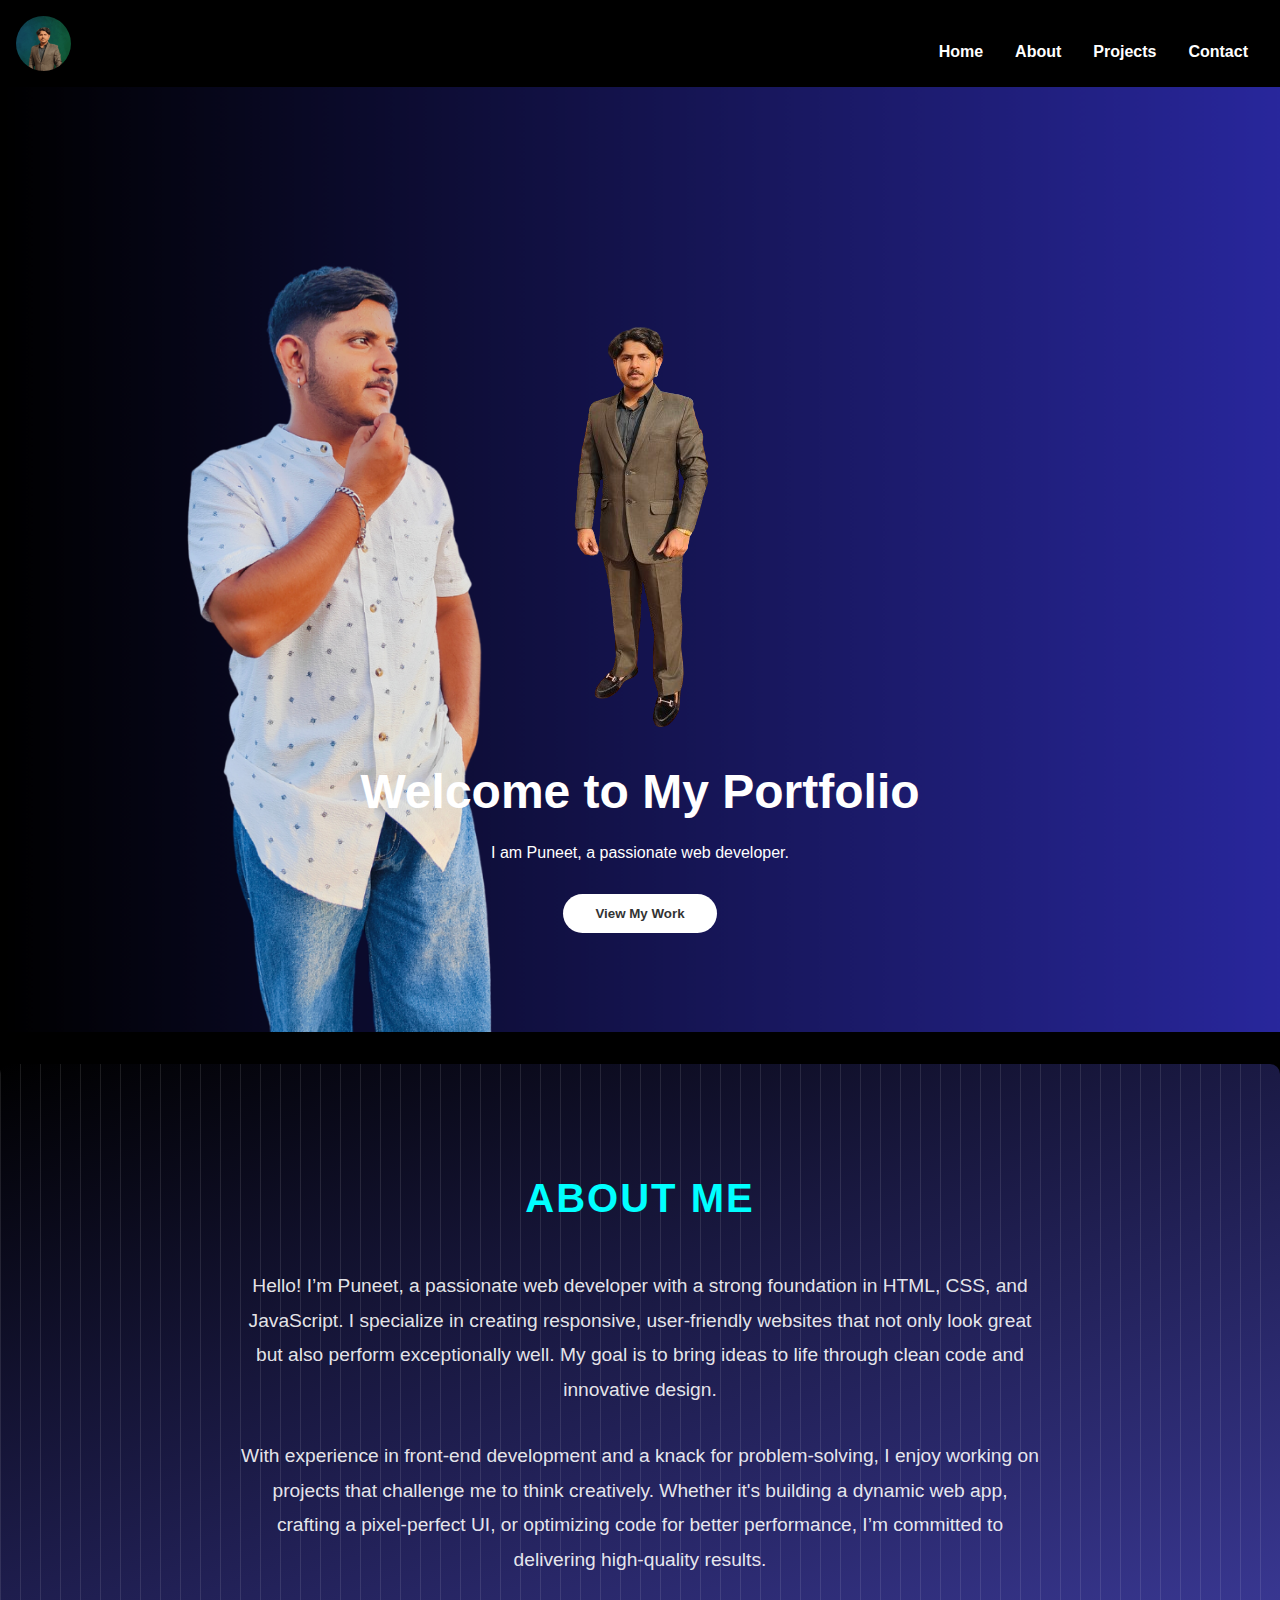
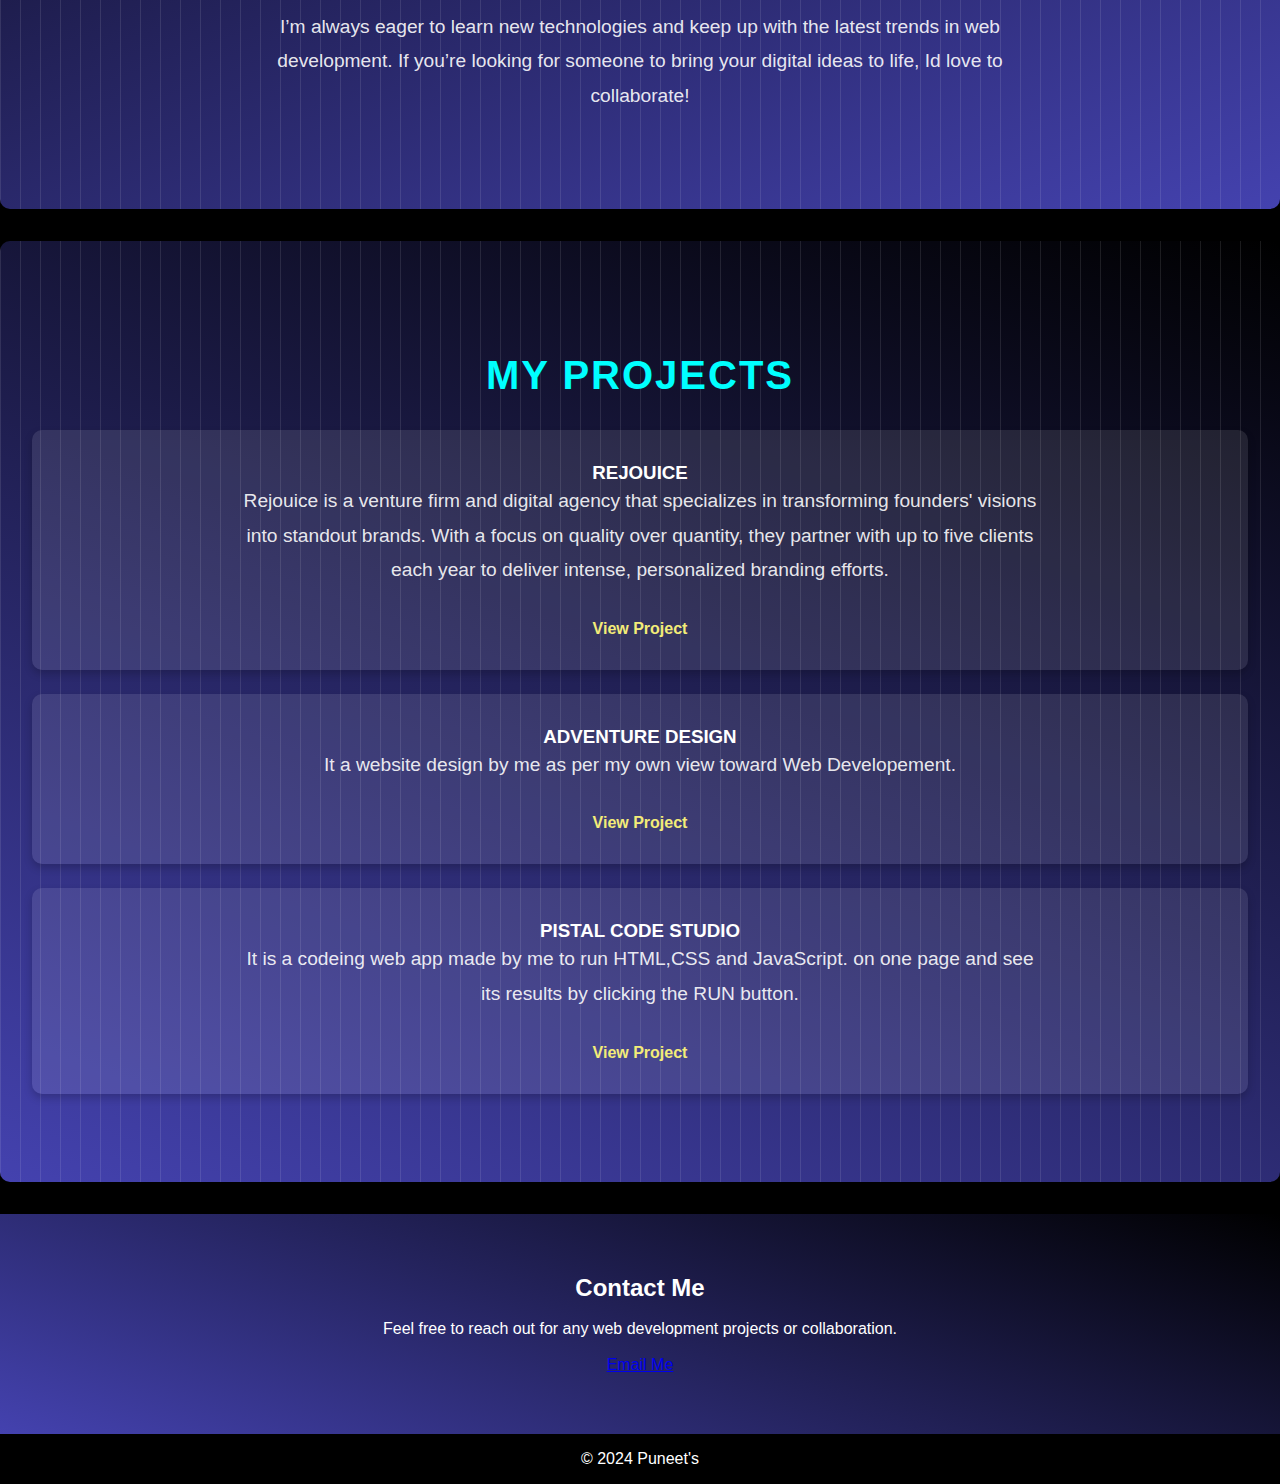
<file: index.html>
<!DOCTYPE html>
<html lang="en">
<head>
    <meta charset="UTF-8">
    <meta name="viewport" content="width=device-width, initial-scale=1.0">
    <title>PUNEET786C</title>
    <link rel="stylesheet" href="style.css">
    
</head>
<body>
    <header>
        <img src="media/LOGO.gif" id="logo" >
       <nav>
            <div class="menu-icon" onclick="toggleMenu()">
                <div class="bar"></div>
                <div class="bar"></div>
                <div class="bar"></div>
            </div>
            <ul id="nav-links">
                <li><a href="#home">Home</a></li>
                <li><a href="#about">About</a></li>
                <li><a href="#projects">Projects</a></li>
                <li><a href="#contact">Contact</a></li>
            </ul>
        </nav>
    </header>

    <section id="home">
        <img src="media/transperent1.png" alt="ME">
        <h1>Welcome to My Portfolio</h1>
        <p>I am Puneet, a passionate web developer.</p>
        <button onclick="scrollToSection('projects')">View My Work</button>
    </section>

    <section id="about">
        <h2>About Me</h2>
    
<p>Hello! I’m Puneet, a passionate web developer with a strong foundation in HTML, CSS, and JavaScript. I specialize in creating responsive, user-friendly websites that not only look great but also perform exceptionally well. My goal is to bring ideas to life through clean code and innovative design.</p>

<p>With experience in front-end development and a knack for problem-solving, I enjoy working on projects that challenge me to think creatively. Whether it's building a dynamic web app, crafting a pixel-perfect UI, or optimizing code for better performance, I’m committed to delivering high-quality results.</p>

<p>I’m always eager to learn new technologies and keep up with the latest trends in web development. If you’re looking for someone to bring your digital ideas to life, Id love to collaborate!</p>
    </section>

    <section id="projects">
        <h2>My Projects</h2>
        <div class="project-card">
            <h3>REJOUICE</h3>
            <p>Rejouice is a venture firm and digital agency that specializes in transforming founders' visions into standout brands. With a focus on quality over quantity, they partner with up to five clients each year to deliver intense, personalized branding efforts.</p>
            <a href="my projects/my website2/html/index.html" target="_blank">View Project</a>
        </div>
        <div class="project-card">
            <h3>ADVENTURE DESIGN</h3>
            <p>It a website design by me as per my own view toward Web Developement.</p>
            <a href="my projects/split/index.html" target="_blank">View Project</a>
        </div>
        <div class="project-card">
            <h3>PISTAL CODE STUDIO</h3>
            <p>It is a codeing web app made by me to run HTML,CSS and JavaScript. on one page and see its results by clicking the RUN button. </p>
            <a href="my projects/texteditor/html/index.html" target="_blank">View Project</a>
        </div>
        <!-- Add more project cards as needed -->
    </section>

    <section id="contact">
        <h2>Contact Me</h2><br>
        <p>Feel free to reach out for any web development projects or collaboration.</p>
        <br>
        <a href="mailto:chauhandavinder29@gmail.com">Email Me</a>
    </section>

    
    <footer>
        <p>&copy; 2024 Puneet's </p>
    </footer>

    <script src="script.js"></script>
</body>
</html>
</file>
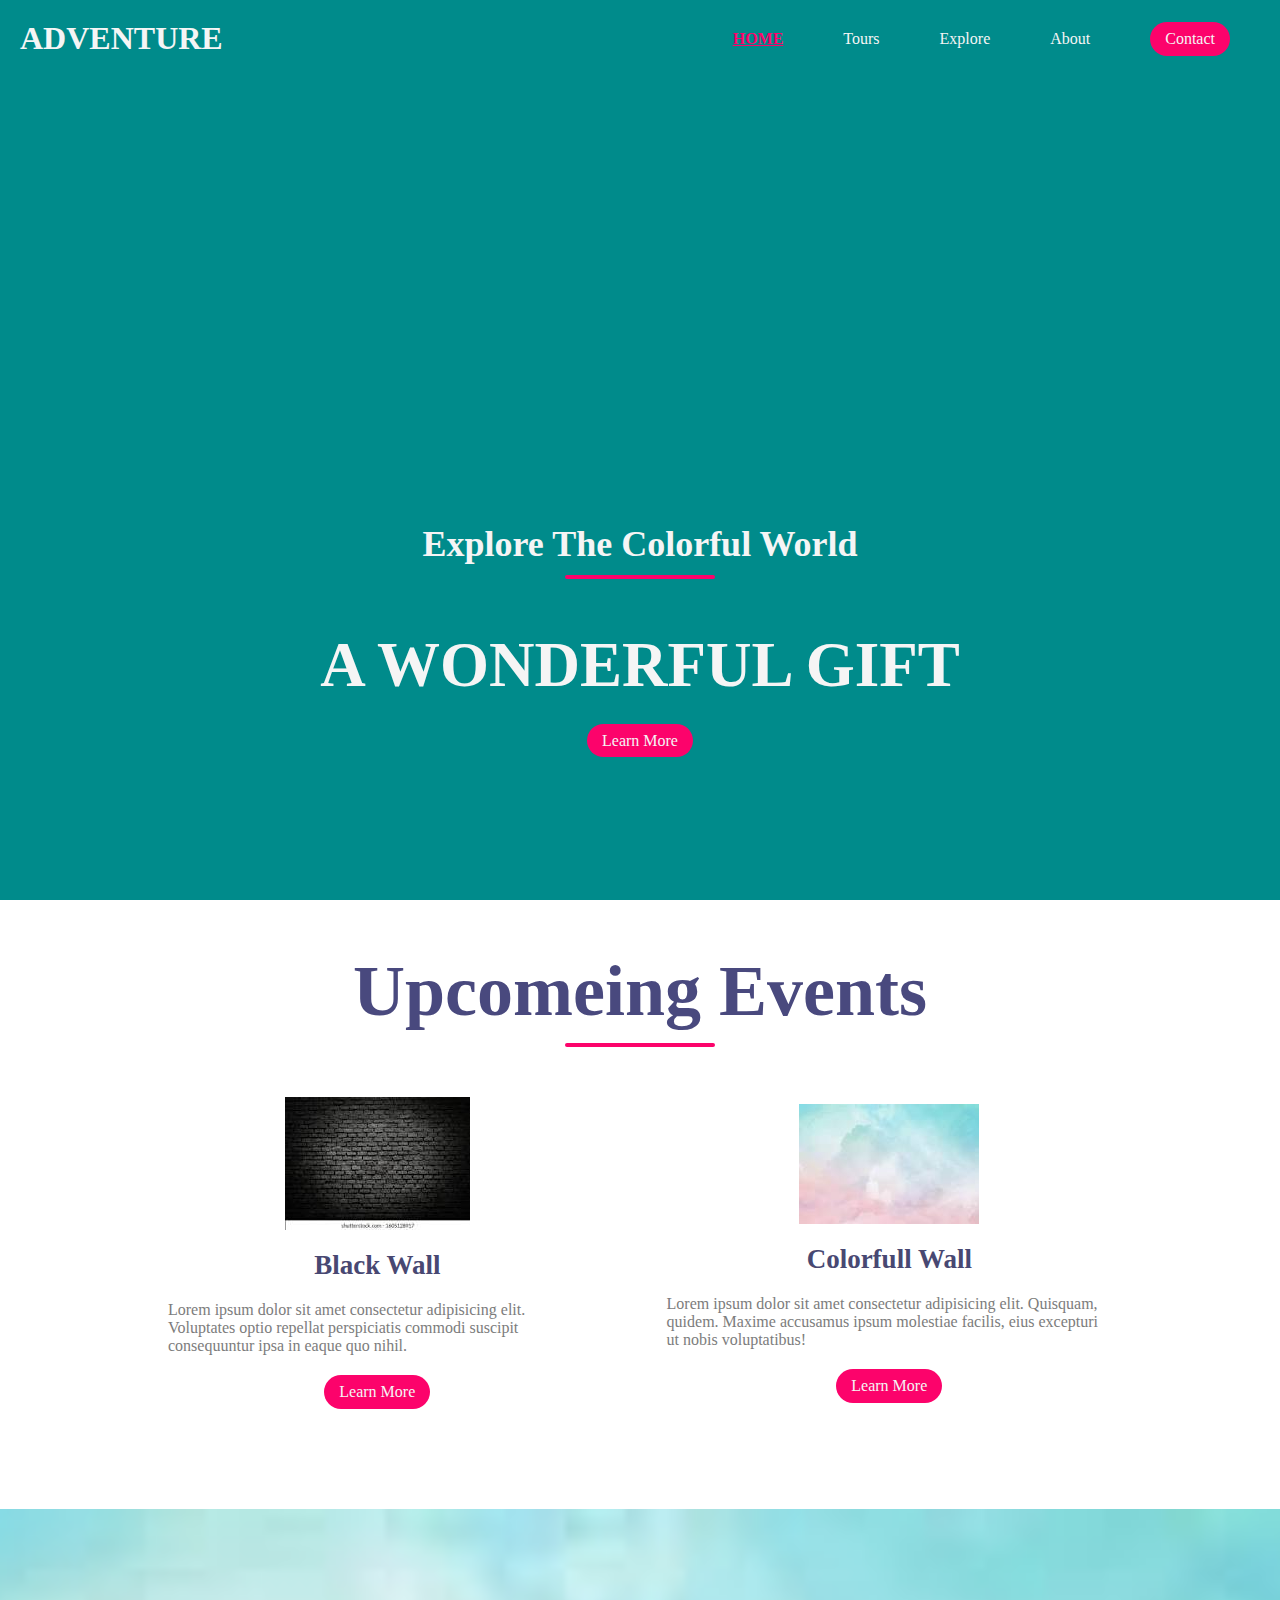
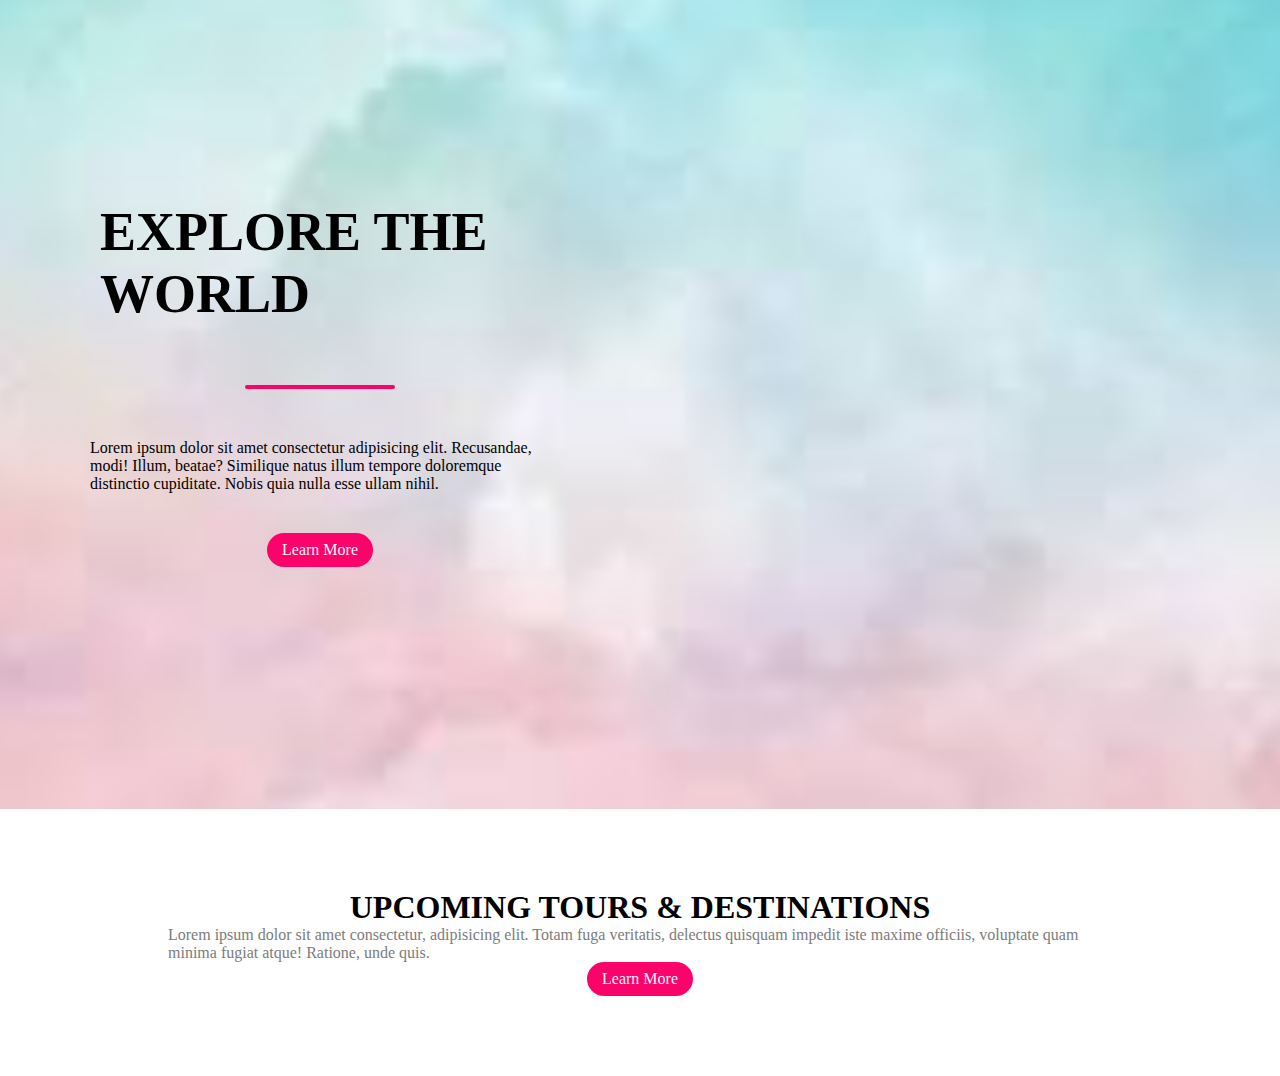
<file: my projects/split/index.html>
<!DOCTYPE html>
<html lang="en">
<head>
  <meta charset="UTF-8">
  <meta name="viewport" content="width=device-width, initial-scale=1.0">
  <title>Document</title>
  <link rel="stylesheet" href="style.css">
</head>
<body>
  <div class="navbar">
    <h1 class="logo">ADVENTURE</h1>
    <ul class="nav-links">
      <li class="active"><a href="#"></a>HOME</li>
      <li><a href="#"></a>Tours</li>
      <li><a href="#"></a>Explore</li>
      <li><a href="#"></a>About</li>
      <li class="ctn"><a href="#"></a>Contact</li>



    </ul>
    <img src="meu.png" alt="ham" class="menu-btn">
  </div>
<header>
  <div class="header-content">
    <h2>Explore The Colorful World</h2>
    <div class="line"></div>
    <h1> A WONDERFUL GIFT</h1>
    <a href="#" class="ctn">Learn More</a>
  </div>
</header>
<section class="events">
  <div class="title">
    <h1>Upcomeing Events</h1>
    <div class="line"></div>
  </div>
  <div class="row">
    <div class="col">
      <img src="brick.jpg" alt="">
      <h4>Black Wall</h4>
      <p>Lorem ipsum dolor sit amet consectetur adipisicing elit. Voluptates optio repellat perspiciatis commodi suscipit consequuntur ipsa in eaque quo nihil.</p>
      <a href="#" class="ctn">Learn More</a>
    </div>
  
  
  <div class="col">
    <img src="background.jpg" alt="">
    <h4>Colorfull Wall</h4>
    <p>Lorem ipsum dolor sit amet consectetur adipisicing elit. Quisquam, quidem. Maxime accusamus ipsum molestiae facilis, eius excepturi ut nobis voluptatibus!</p>
    <a href="#" class="ctn">Learn More</a>
  </div>
</div>
</section>
<section class="explore">
 <div class="explore-content">
  <h1>EXPLORE THE WORLD</h1>
  <div class="line"></div>
  <p>Lorem ipsum dolor sit amet consectetur adipisicing elit. Recusandae, modi! Illum, beatae? Similique natus illum tempore doloremque distinctio cupiditate. Nobis quia nulla esse ullam nihil.</p>
  <a href="#" class="ctn">Learn More</a>
 </div>
</section>
<section class="tours">
  <div class="row">
    <div class="col">
      <h1>UPCOMING TOURS & DESTINATIONS</h1>
      <p>Lorem ipsum dolor sit amet consectetur, adipisicing elit. Totam fuga veritatis, delectus quisquam impedit iste maxime officiis, voluptate quam minima fugiat atque! Ratione, unde quis.</p>
      <a href="#" class="ctn">Learn More</a>
    </div>
  </div>
</section>
<script>
  const menuBtn = document.querySelector('.menu-btn')
  const navlinks = document.querySelector('.nav-links')

  menuBtn.addEventListener('click',()=>{
    navlinks.classList.toggle('mobile-menu')
  })
</script>
  
</body>
</html>
</file>
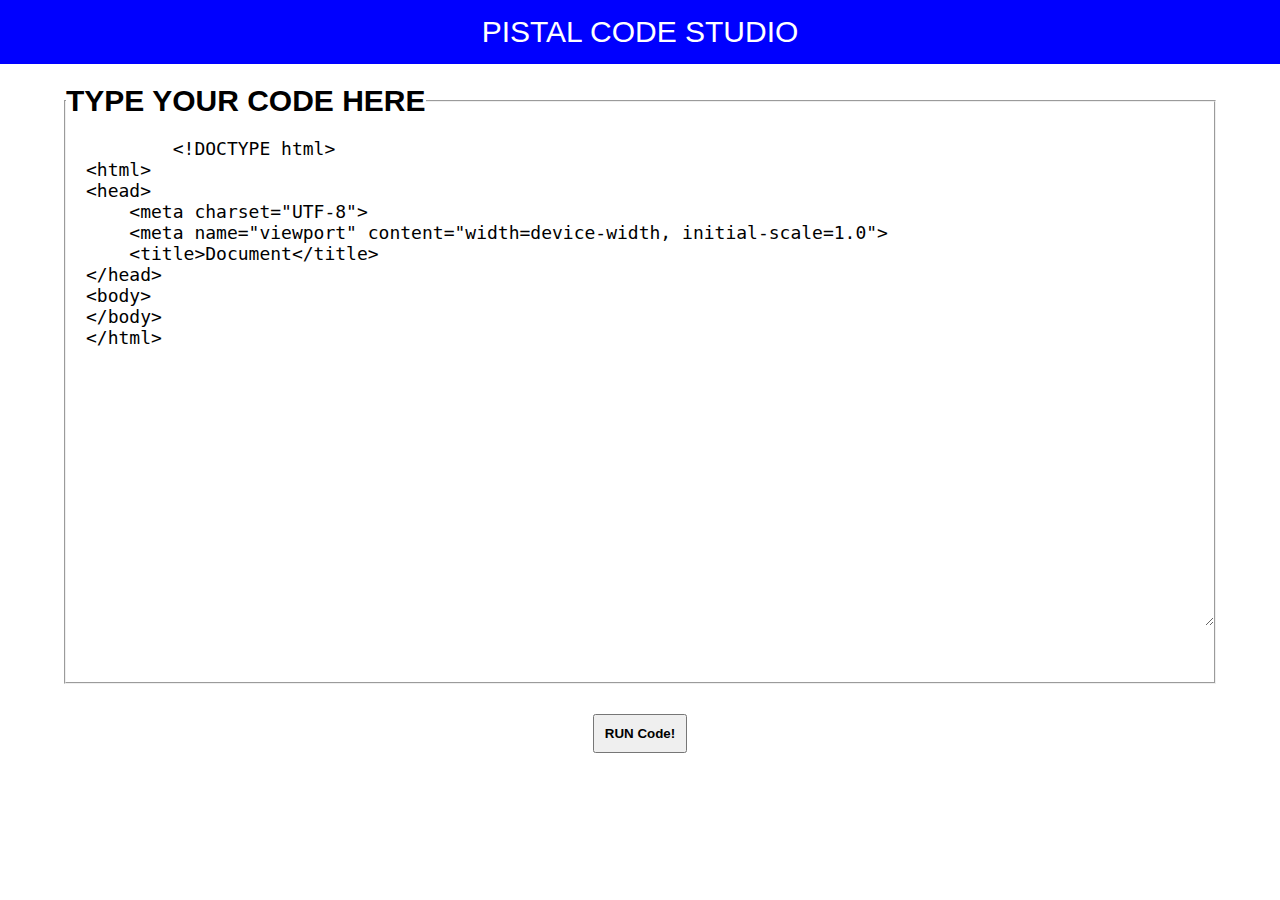
<file: my projects/texteditor/html/index.html>
<!DOCTYPE html>
<html lang="en">
<head>
    <meta charset="UTF-8">
    <meta name="viewport" content="width=device-width, initial-scale=1.0">
    <title>Document</title>
    <link rel="stylesheet" href="../css/style.css"/>
    <link
    rel="stylesheet"
    href="https://cdnjs.cloudflare.com/ajax/libs/animate.css/4.1.1/animate.min.css"/>
    <script src="../JS/script.js"></script>
</head>
<body>
  <header style="font-family: sans-serif;text-align: center;" >PISTAL CODE STUDIO</header>
  <fieldset id="Code_Box">
    <legend> TYPE YOUR CODE HERE</legend>
    <textarea id="CODE">
        <!DOCTYPE html>
<html>
<head>
    <meta charset="UTF-8">
    <meta name="viewport" content="width=device-width, initial-scale=1.0">
    <title>Document</title>
</head>
<body>
</body>
</html>
    </textarea>
</fieldset>

<fieldset id="result_box">
  <legend>YOUR CODE RESULT</legend>
  <div id="result"></div>
</fieldset>
<center>
  <button id="run_btn" onclick="run()">RUN Code!</button>
  <button id="icon" onclick="back()">Return to Code !</button>
</center>  
</body>
</html>
</file>
<file: style.css>
* {
    margin: 0;
    padding: 0;
    box-sizing: border-box;
    font-family: 'Arial', sans-serif;
}
body,html{
    background-color: black;
    font-family: -apple-system ;
    
}


/* Header */
header {
    background-color: #000000;
    color: #fff;
    padding: 1rem;
    text-align: center;
    position: sticky;
    top: 0;
    z-index: 1000;
    display: flex;
    justify-content: space-between;
    align-items: center;

}
#logo{
    width: 55px;
    border-radius: 50%;
}

nav ul {
    list-style: none;
    display: flex;
    justify-content: center;
}

nav ul li {
    margin: 0 1rem;
}

nav ul li a {
    color: #fff;
    text-decoration: none;
    font-weight: bold;
}


/* Home Section */
#home {
    height: 105vh;
    background-image: url('about.png');
    background-size: cover;

    color: #fff;
    display: flex;
    flex-direction: column;
    justify-content: center;
    align-items: center;
    text-align: center;
    padding: 2rem;
    animation: appear linear;
    animation-timeline: view();
    animation-range: entry 0% cover 20% ;
    transition: all 1s ease;
}
.tbg{
    display: none;
}

#home h1 {
    font-size: 3rem;
    margin-bottom: 25px;
    animation: home 1s ease;
    
}

#home button {
    background-color: #fff;
    color: #333;
    padding: 0.75rem 2rem;
    border: none;
    cursor: pointer;
    margin-top: 2rem;
    border-radius: 50px;
    font-weight: bold;
    transition: all 0.5s ease-in-out ;
}
#home button:hover{
    background-color:#000000;
    color: #fff;
    padding: 1.0rem;
    font-size: 20px;
}

/* About Section */

#about {

    padding: 4rem 2rem;
    background: linear-gradient(160deg, #000000, #4442af);
    color: #fff;
    text-align: center;
    position: relative;
    overflow: hidden;
    border-radius: 10px;
    box-shadow: 0 8px 16px rgba(0, 0, 0, 0.2);
    margin: 2rem 0;
    animation: appear linear;
    animation-timeline: view();
    animation-range: entry 0% cover 20%;
}

/* Grid Background */
#about::before {
    content: "";
    position: absolute;
    top: 0;
    left: 0;
    width: 100%;
    height: 100%;
    background: linear-gradient(90deg, rgba(255,255,255,0.1) 1px, transparent 1px);
    background-size: 20px 20px;
    z-index: 1;
}

#about h2 {
   
    font-size: 2.5rem;
    margin-bottom: 3rem;
    position: relative;
    z-index: 2;
    font-weight: bold;
    text-transform: uppercase;
    letter-spacing: 2px;
    animation: appear linear;
    animation-timeline: view();
    animation-range: entry 0% cover 20% ;
    transition: all 1s ease;
    color: cyan;
    margin-top: 3rem;
}

#about p {
    font-size: 1.2rem;
    line-height: 1.8;
    max-width: 800px;
    margin: 0 auto 2rem auto;
    position: relative;
    z-index: 2;
    color: rgba(255, 255, 255, 0.9);
  
   
}

/* Button for Call to Action */
#about button {
    background-color: #af4261;
    color: #fff;
    border: none;
    padding: 0.75rem 2rem;
    font-size: 1rem;
    border-radius: 25px;
    cursor: pointer;
    transition: background-color 0.3s ease;
    position: relative;
    z-index: 2;
}

#about button:hover {
    background-color: #f3ec78;
    color: #af4261;
}

/* Projects Section */
/* Projects Section */
#projects {
    padding: 4rem 2rem;
    background: linear-gradient(-160deg, #000000, #4442af);
    color: #fff;
    text-align: center;
    position: relative;
    overflow: hidden;
    border-radius: 10px;
    box-shadow: 0 8px 16px rgba(0, 0, 0, 0.2);
    margin: 2rem 0;
    animation: appear linear;
    animation-timeline: view();
    animation-range: entry 0% cover 30% ;
    transition: all 1s ease;
}

/* Grid Background */
#projects::before {
    content: "";
    position: absolute;
    top: 0;
    left: 0;
    width: 100%;
    height: 100%;
    background: linear-gradient(90deg, rgba(255,255,255,0.1) 1px, transparent 1px);
    background-size: 20px 20px;
    z-index: 1;
}

#projects h2 {
    font-size: 2.5rem;
    margin-bottom: 2rem;
    position: relative;
    z-index: 2;
    font-weight: bold;
    text-transform: uppercase;
    letter-spacing: 2px;
    color:cyan;
    margin-top: 3rem;
}

#projects p {
    font-size: 1.2rem;
    line-height: 1.8;
    max-width: 800px;
    margin: 0 auto 2rem auto;
    position: relative;
    z-index: 2;
    color: rgba(255, 255, 255, 0.9);
}

/* Project Cards */
.project-card {
    background-color: rgba(255, 255, 255, 0.1);
    padding: 2rem;
    margin: 1.5rem 0;
    border-radius: 10px;
    box-shadow: 0 4px 8px rgba(0, 0, 0, 0.2);
    position: relative;
    z-index: 2;
    transition: transform 0.3s ease;
}

.project-card:hover {
    transform: translateY(-10px);
}

.project-card a {
    color: #f3ec78;
    text-decoration: none;
    font-weight: bold;
    transition: color 0.3s ease;
}

.project-card a:hover {
    color: #af4261;
}

/* Button for Call to Action */
#projects button {
    background-color: #af4261;
    color: #fff;
    border: none;
    padding: 0.75rem 2rem;
    font-size: 1rem;
    border-radius: 25px;
    cursor: pointer;
    transition: background-color 0.3s ease;
    position: relative;
    z-index: 2;
    margin-top: 2rem;
}

#projects button:hover {
    background-color: #f3ec78;
    color: #af4261;
}


/* Contact Section */
#contact {
    padding: 60px 20px;
    background: linear-gradient(-160deg, #000000, #4442af);
    color: #fff;
    text-align: center;
  }
  
  .contact-container {
    max-width: 800px;
    margin: 0 auto;
    background-color: rgba(255, 255, 255, 0.1);
    padding: 40px;
    border-radius: 15px;
    box-shadow: 0 10px 30px rgba(0, 0, 0, 0.2);
    backdrop-filter: blur(10px);
  }
  
  .contact-container h2 {
    font-size: 2.8rem;
    margin-bottom: 30px;
    font-family: 'Poppins', sans-serif;
    letter-spacing: 2px;
    color: cyan;
  }
  
  .contact-container address {
    font-style: normal;
    font-size: 1.2rem;
    margin-bottom: 20px;
    line-height: 1.6;
  }
  
  .contact-container p {
    margin: 10px 0;
    font-size: 1.1rem;
  }
  
  .contact-container a {
    color: #fff;
    text-decoration: none;
    font-weight: 500;
    transition: all 0.3s ease;
  }
  
  .contact-container a:hover {
    color: #ffd700;
    transform: translateY(-5px);
  }
  
  .social-links {
    margin-top: 30px;
  }
  
  .social-links a {
    display: inline-block;
    margin: 0 15px;
    font-size: 1.3rem;
    padding: 10px 15px;
    border-radius: 50px;
    background-color: rgba(255, 255, 255, 0.2);
    transition: all 0.3s ease;
  }
  
  .social-links a:hover {
    background-color: cyan;
    transform: scale(1.1);
  }

/* Footer */
footer {
    background-color: #000000;
    color: #fff;
    text-align: center;
    padding: 1rem;
}
.menu-icon {
    display: none;
    cursor: pointer;
    flex-direction: column;
    justify-content: space-between;
    width: 30px;
    height: 21px;
    margin-left: 60vmin;
    transition: transform 0.5s ease-in-out;
}

.bar {
    height: 3px;
    background-color: #fff;
    border-radius: 5px;
    transition: all 0.5s ease-in-out;
}

/* Menu Active Animation */
.menu-icon.active .bar:nth-child(1) {
    transform: translateY(9px) rotate(45deg);
}

.menu-icon.active .bar:nth-child(2) {
    opacity: 0;
}

.menu-icon.active .bar:nth-child(3) {
    transform: translateY(-9px) rotate(-45deg);
}

/* Hide menu on mobile by default */
#nav-links {
    list-style: none;
    display: flex;
    justify-content: center;
    margin-top: 1rem;
}
#nav-links li a:hover , #nav-links li a.active {
    font-size: 20px;
    padding: 5px;
    border-radius: 10px;
    color: #2575fc;
    background-color:#000;
    
}





#nav-links li a {
    color: #fff;
    transition: all 0.5s ease-in-out;
}
@keyframes appear{
    from{
        opacity: 0;
        transform: translateX(-1000px);
    }
    to{
        opacity: 1;
        transform: translateX(0px);
    }
    
}


@media (max-width: 768px) {
    #home {
    background-image:url('media/background.png');
    }
    .tbg{
        display: block;
        position:relative;
        width: 300px;
        height: 400px;
        margin-top: -200px;
        animation: TBG 1s forwards alternate;
        animation-iteration-count: 1;
        animation-delay: 0s;
        
    }
    
   
    @keyframes TBG {
        0%{
            width: 300px;
            height: 400px;
            transform: translatey(-1000px) translatex(0px) ;
        }
        100%{
            width: 300px;
            height: 400px;
            transform: translatey(0px)translatex(0px);

        }
        
    }
    #home h1 {
        font-size: 2rem;
        margin-bottom: 25px;
        animation: line 1s ease forwards;
        margin-top: -30px;
      }
    
    @keyframes line {
        0%{
            font-size: 1rem;
            margin-bottom: 25px;
            transform: translateX(1000px);
        }
        50%{
            
        }
        100%{
            font-size: 2rem;
            margin-bottom: 20px;
            transform:translateX(0px);
        }
        
    }
    #home p {
        animation: homep 1s ease forwards;
    }
    @keyframes homep {
        0%{
            transform: translateX(1000px);
        }
        50%{
            
        }
        100%{
            transform:translateX(0px);
        }
        
    }
    #home button {
        background-color: #fff;
        color: #333;
        font-weight: bold;
        padding: 0.75rem 2rem;
        border: none;
        cursor: pointer;
        margin-top: 2rem;
        border-radius: 50px;
        font-weight: bold;
        animation: line 1s ;
    }
    #home button:hover{
        background-color: seagreen;
        padding: 10px;
        font-weight: 100;
        font-size: 1.5rem;
    }
    #about {
        padding: 4rem 2rem;
        background: linear-gradient(160deg, #000000, #4442af);
        color: #fff;
        text-align: center;
        position: relative;
        overflow: hidden;
        border-radius: 10px;
        box-shadow: 0 8px 16px rgba(0, 0, 0, 0.2);
        margin: 2rem 0;
        animation: appear linear;
        animation-timeline: view();
        animation-range: entry 0% cover 20% ;
        transition: all 1s ease;
    }
    
    #projects {
        padding: 4rem 2rem;
        background: linear-gradient(-160deg, #000000, #4442af);
        color: #fff;
        text-align: center;
        position: relative;
        overflow: hidden;
        border-radius: 10px;
        box-shadow: 0 8px 16px rgba(0, 0, 0, 0.2);
        margin: 2rem 0;
        animation: appear linear;
        animation-timeline: view();
        animation-range: entry 0% cover 20% ;
        transition: all 1s ease;
       
    }
    @keyframes appear{
        from{
            opacity: 0;
            transform: translateX(-90px);
        }
        to{
            opacity: 1;
            transform: translateX(0px);
        }
        
    }

    #contact {
        padding: 60px 20px;
        background: linear-gradient(135deg, #6a11cb 0%, #2575fc 100%);
        color: #fff;
        text-align: center;
      }
      
      .contact-container {
        max-width: 800px;
        margin: 0 auto;
        background-color: rgba(255, 255, 255, 0.1);
        padding: 40px;
        border-radius: 15px;
        box-shadow: 0 10px 30px rgba(0, 0, 0, 0.2);
        backdrop-filter: blur(10px);
      }
      
      .contact-container h2 {
        font-size: 2.8rem;
        margin-bottom: 30px;
        font-family: 'Poppins', sans-serif;
        letter-spacing: 2px;
        color: #fff;
      }
      
      .contact-container address {
        font-style: normal;
        font-size: 1.2rem;
        margin-bottom: 20px;
        line-height: 1.6;
      }
      
      .contact-container p {
        margin: 10px 0;
        font-size: 1.1rem;
      }
      
      .contact-container a {
        color: #fff;
        text-decoration: none;
        font-weight: 500;
        transition: all 0.3s ease;
      }
      
      .contact-container a:hover {
        color: #ffd700;
        transform: translateY(-5px);
      }
      
      .social-links {
        margin-top: 30px;
      }
      
      .social-links a {
        display: inline-block;
        margin: 0 15px;
        font-size: 1.3rem;
        padding: 10px 15px;
        border-radius: 50px;
        background-color: rgba(255, 255, 255, 0.2);
        transition: all 0.3s ease;
      }
      
      .social-links a:hover {
        background-color: rgba(255, 255, 255, 0.4);
        transform: scale(1.1);
      }
      
   
    .menu-icon {
        display: flex;

    }

    #nav-links {
        display: none;
        flex-direction: column;
        align-items: center;
        width: 50%;
        background-color: #333;
        transition: max-height 0.5s ease-in-out;
        overflow: hidden;
        max-height: 0;
    
     
        
    }
  

    #nav-links.active {
        display: flex;
        max-height: 500px;
        position: absolute;
        animation: nav_ane 1s ease-in-out;
        border-radius: 20px;
    }
    @keyframes nav_ane {
        from{
            opacity: 0;
            transform: translateX(180deg);
          
           
        }
        to{
            opacity: 1;
            transform: translateX(0deg);
          
        
        }
    }

    #nav-links li  {
        margin: 1rem 0;
        transition: all 1s ease;
    }
    #nav-links li a:hover {
        margin: 1rem 0;
        font-size: 20px;
        padding: 10px;
        border-radius: 10px;
        background-color: beige;
        color: #000000;
    }
   
    #nav-links li a {
        color: #fff;
        transition: color 0.3s ease;
    }
}
</file>
<file: my projects/split/style.css>
@import url('https://fonts.googleapis.com/css2?family=Dancing+Script&family=Poppins:ital,wght@0,100;0,200;0,300;0,400;0,500;0,600;0,700;0,800;0,900;1,100;1,200;1,300;1,400;1,500;1,600;1,700;1,800;1,900&display=swap');
*{
    margin: 0;
    padding: 0;
    box-sizing: border-box;
}
a{
    text-decoration: none;
}
ul{
    list-style: none;
}
.active{
    color: #fc036b;
    text-decoration: underline;
    font-weight: bold;
}
body,html{
    overflow-x: hidden;
}

.navbar{
    position: absolute; 
    top: 0;
    left: 0;
    display: flex;
    width: 100%;
    justify-content: space-between;
    padding: 20px;
    color: whitesmoke;
}
.nav-links{
    display: flex;
    align-items: center;

}
.nav-links li {
    margin: 0 30px;
}

header{
    width: 100vw;
    height: 100vh;
    background-color: darkcyan;
    display: flex;
    align-items: flex-end;
    justify-content: center;
    
}
.header-content{
    margin-bottom: 150px;
    color: whitesmoke;
    text-align: center;

}
.header-content h2 {
    font-size: 4vmin;
}
.line{
    width: 150px;
    height: 4px;
    background:#fc036b;
    margin: 10px auto;
    border-radius: 5px;
}
.header-content h1{
    font-size: 7vmin;
    margin: 50px;
    margin-bottom:30px ;
}
.ctn{
    padding: 8px 15px;
    background-color: #fc036b;
    border-radius: 30px;
    color: whitesmoke;

}
.menu-btn{
    position: absolute;
    top: 30px;
    right: 30px;
    width: 40px;
    cursor: pointer;
    display:none;
}
section{
    width: 80%;
    margin: 80px auto;
}
.title{
    text-align: center;
    font-size: 4vmin;
    color: #49497e;
}

.row{
    display: flex;
    align-items: center;
    width: 100%;
    justify-content: space-between;
    margin-top: 50px;
    
}
.row .col {
    display: flex;
    flex-direction: column;
    align-items: center;
}
.events{
    margin-top: 50px;
}
h4{
    font-size: 3vmin;
    color: #484872;
    margin: 20px auto;
}
p{
    color: #7c7c7c;
    padding: 0px 40px;
}
.events .ctn{
    margin: 20px;
}
.explore{
    width: 100%;
    height: 100vh;
    background-image: url('background.jpg');
    background-position: center;
    background-size: cover;
    background-repeat: no-repeat;
    display: flex;
    align-items: center;
    
}
.explore-content {
    width: 50%;
    padding: 50px;
    display: flex;
    align-items: center;
    flex-direction: column;
}
.explore-content h1 {
font-size: 6vmin;
margin: 50px;
}
.explore-content .line{
    margin-bottom: 50px;
}
.explore-content p {
color: black;
}
.explore-content .ctn{
    margin-top: 40px;
}
/* mobile device */
@media only screen and (max-width:850px) {
    .menu-btn{
        display: block;
    }

    .navbar{
        padding: 0;
    }
    .logo{
        position: absolute;
        top: 30px;
        left: 30px;
    }
    .nav-links{
        flex-direction: column;
        width: 100%;
        height: 100vh;
        justify-content: center;
        background: #484872;
        margin-top: -1100px;
        transition: all 0.5s ease ;
    }
    .mobile-menu{
        margin-top: 0;
        border-bottom-right-radius:30% ;
    }
    .nav-links li {
        margin: 30px auto;
    }
}
</file>
<file: my projects/texteditor/css/style.css>
*{
    margin: 0;
    padding: 0;
    box-sizing: border-box;
}

header{
    width: 100%;
    height: auto;
    background-color: blue;
    padding:15px;
    color: #fff;
    font-family:Arial, Helvetica, sans-serif;
    font-size: 30px;
}
 
#Code_Box{
    margin: 20px auto;
    width: 90%;
    height:600px;
}
legend{
    font-size: 30px;
    font-family: sans-serif;
    font-weight: bold;
}
#CODE{
    width: 100%;
    height: 90%;
    border: none;
    padding: 20px;
    font-size: 18px;
    outline: none;
}
#run_btn{
    padding: 10px;
    font-weight: bold;
    margin: 10px;
}
#result{
    width: 100%;
    height: 93%;
    overflow: scroll;
    padding: 15px;
}
#result_box{
    display: none;
    margin: 20px auto;
    width: 90%;
    height: 600px;
}
#icon{
    display: none;
    padding: 10px;
    font-weight: bold;
}
</file>
